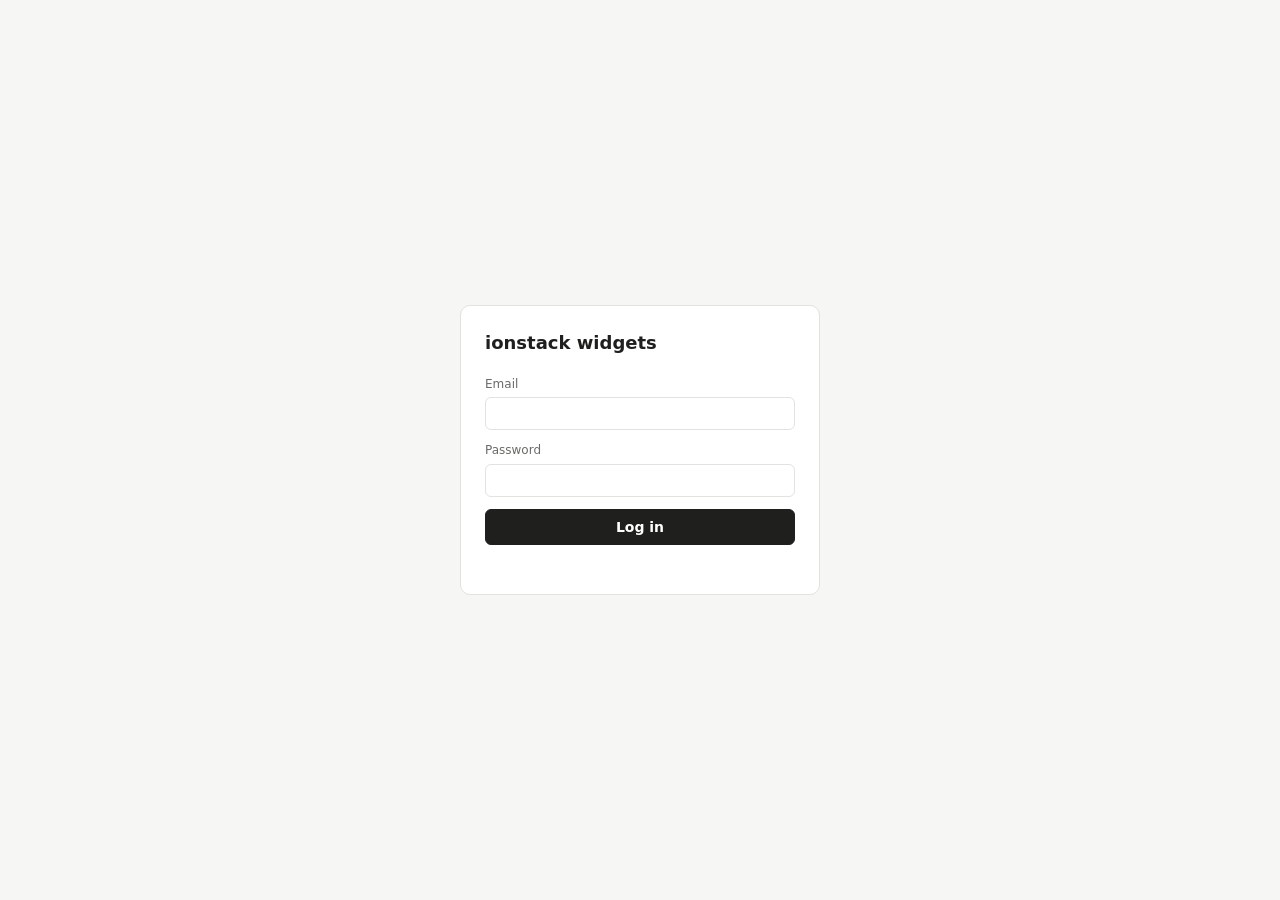
<file: public/editor/index.html>
<!DOCTYPE html>
<html lang="en">
<head>
<meta charset="utf-8">
<meta name="viewport" content="width=device-width, initial-scale=1">
<meta name="robots" content="noindex">
<title>Widget Editor</title>
<link rel="stylesheet" href="editor.css">
<script src="../platform.js"></script>
</head>
<body>

<section id="login" class="login" hidden>
  <form id="login-form" class="card">
    <h1>ionstack widgets</h1>
    <label>Email <input name="identity" type="email" autocomplete="username" required></label>
    <label>Password <input name="password" type="password" autocomplete="current-password" required></label>
    <button class="btn primary" type="submit">Log in</button>
    <p class="error" id="login-error" role="alert"></p>
  </form>
</section>

<div id="app" class="app" hidden>
  <header class="top">
    <strong>ionstack widgets</strong>
    <span class="spacer"></span>
    <button class="btn ghost" id="logout" type="button">Log out</button>
  </header>

  <aside class="list">
    <button class="btn primary block" id="new" type="button">+ New widget</button>
    <ul id="widgets"></ul>
  </aside>

  <main class="editor" id="editor">
    <p class="empty" id="empty">Pick a widget, or create a new one.</p>
    <div id="panel" hidden>
      <div class="actions">
        <button class="btn primary" id="save" type="button" disabled>Save</button>
        <span class="status" id="status" role="status"></span>
        <span class="spacer"></span>
        <button class="btn ghost" id="duplicate" type="button">Duplicate</button>
        <button class="btn ghost danger" id="delete" type="button">Delete</button>
      </div>
      <fieldset>
        <legend>Widget</legend>
        <div class="field"><label for="w-name">Name (only you see this)</label><input id="w-name" type="text" maxlength="120"></div>
        <div class="field"><label>ID and type</label><div class="readonly" id="w-meta"></div></div>
        <div class="field">
          <label for="embed">Embed code</label>
          <textarea id="embed" class="code" rows="4" readonly></textarea>
          <button class="btn small" id="copy" type="button">Copy embed code</button>
        </div>
      </fieldset>
      <div id="fields"></div>
    </div>
  </main>

  <section class="preview">
    <div class="preview-bar">
      <span>Preview</span>
      <span class="spacer"></span>
      <div class="seg" id="width-seg" role="group" aria-label="Preview width">
        <button type="button" data-w="100%" class="on">Desktop</button>
        <button type="button" data-w="375px">Mobile</button>
      </div>
      <div class="seg" id="bg-seg" role="group" aria-label="Preview background">
        <button type="button" data-bg="#ffffff" class="on">White</button>
        <button type="button" data-bg="#f3f2f2">Light</button>
        <button type="button" data-bg="#1d1d1f">Dark</button>
      </div>
    </div>
    <div class="stage" id="stage"><div class="frame" id="frame"><div id="preview"></div></div></div>
  </section>
</div>

<dialog id="new-dialog">
  <form id="new-form" method="dialog" class="card">
    <h2 id="new-title">New widget</h2>
    <label>Name <input name="name" type="text" maxlength="120" required placeholder="Client — Coming Soon"></label>
    <label>ID (used in the embed code; can't be changed later)
      <input name="slug" type="text" maxlength="64" required pattern="[a-z0-9-]+" placeholder="client-coming-soon">
    </label>
    <label>Type <select name="type" id="new-type"></select></label>
    <p class="error" id="new-error" role="alert"></p>
    <div class="row">
      <button class="btn ghost" value="cancel" formnovalidate type="submit">Cancel</button>
      <button class="btn primary" value="create" type="submit">Create</button>
    </div>
  </form>
</dialog>

<script src="editor.js"></script>
</body>
</html>
</file>
<file: public/editor/editor.css>
:root{
  --bg:#f6f6f4;--panel:#fff;--line:#e3e2de;--text:#1f1f1d;--mute:#6b6a66;
  --accent:#1f1f1d;--accent-text:#fff;--danger:#b3261e;--focus:#3b6fd8;--sel:#efeee9;
  color-scheme:light;
}
@media (prefers-color-scheme:dark){
  :root{--bg:#161615;--panel:#1f1f1e;--line:#33332f;--text:#ecebe7;--mute:#9a9893;--accent:#ecebe7;--accent-text:#161615;--danger:#f2867e;--focus:#7aa2f7;--sel:#2a2a27;color-scheme:dark}
}
*{box-sizing:border-box}
html,body{margin:0;height:100%}
body{background:var(--bg);color:var(--text);font:14px/1.45 system-ui,-apple-system,"Segoe UI",Roboto,sans-serif}
[hidden]{display:none!important}
h1,h2{margin:0 0 8px;font-size:18px}
label{display:flex;flex-direction:column;gap:4px;font-size:12px;color:var(--mute)}
input,select,textarea{font:inherit;color:var(--text);background:var(--panel);border:1px solid var(--line);border-radius:6px;padding:7px 9px;width:100%}
textarea{resize:vertical}
input:focus,select:focus,textarea:focus,button:focus-visible{outline:2px solid var(--focus);outline-offset:1px}
input.invalid{border-color:var(--danger)}
.btn{font:inherit;font-weight:600;border:1px solid var(--line);background:var(--panel);color:var(--text);border-radius:6px;padding:7px 12px;cursor:pointer}
.btn.primary{background:var(--accent);border-color:var(--accent);color:var(--accent-text)}
.btn.ghost{background:transparent}
.btn.danger{color:var(--danger)}
.btn.small{padding:4px 10px;font-size:12px;align-self:flex-start}
.btn.block{width:100%}
.btn:disabled{opacity:.45;cursor:default}
.spacer{flex:1}
.error{color:var(--danger);margin:0;min-height:1em;font-size:13px}
.card{display:flex;flex-direction:column;gap:12px;background:var(--panel);border:1px solid var(--line);border-radius:10px;padding:24px;width:min(360px,100%)}

.login{min-height:100%;display:flex;align-items:center;justify-content:center;padding:16px}

.app{height:100%;display:grid;grid-template-columns:220px 360px 1fr;grid-template-rows:52px 1fr;grid-template-areas:"top top top" "list editor preview"}
.top{grid-area:top;display:flex;align-items:center;gap:12px;padding:0 16px;border-bottom:1px solid var(--line);background:var(--panel)}
.list{grid-area:list;border-right:1px solid var(--line);padding:12px;overflow:auto}
.list ul{list-style:none;margin:12px 0 0;padding:0;display:flex;flex-direction:column;gap:2px}
.list li button{all:unset;box-sizing:border-box;display:block;width:100%;padding:8px 10px;border-radius:6px;cursor:pointer}
.list li button:hover{background:var(--sel)}
.list li button[aria-current="true"]{background:var(--sel);font-weight:600}
.list li small{display:block;color:var(--mute);font-weight:400}
.editor{grid-area:editor;border-right:1px solid var(--line);overflow:auto;background:var(--panel)}
.editor .empty{padding:24px;color:var(--mute)}
.actions{position:sticky;top:0;z-index:1;display:flex;align-items:center;gap:8px;padding:12px 16px;background:var(--panel);border-bottom:1px solid var(--line)}
.status{font-size:12px;color:var(--mute)}
fieldset{border:0;border-bottom:1px solid var(--line);margin:0;padding:12px 16px 16px;display:flex;flex-direction:column;gap:12px}
legend{float:left;width:100%;padding:0;margin-bottom:4px;font-size:11px;font-weight:700;letter-spacing:.08em;text-transform:uppercase;color:var(--mute)}
.field{display:flex;flex-direction:column;gap:4px}
.field>label{flex-direction:row}
.field.inline{flex-direction:row;align-items:center;justify-content:space-between}
.field.inline input{width:auto}
.color{display:flex;gap:8px}
.color input[type=color]{width:42px;padding:2px;height:34px;flex:none}
.readonly{font-family:ui-monospace,SFMono-Regular,Menlo,monospace;font-size:12px;color:var(--mute)}
.code{font-family:ui-monospace,SFMono-Regular,Menlo,monospace;font-size:12px}
.hint{font-size:11px;color:var(--mute)}

.preview{grid-area:preview;display:flex;flex-direction:column;min-width:0}
.preview-bar{display:flex;align-items:center;gap:12px;padding:10px 16px;border-bottom:1px solid var(--line);font-weight:600;flex-wrap:wrap}
.seg{display:inline-flex;border:1px solid var(--line);border-radius:6px;overflow:hidden}
.seg button{font:inherit;font-size:12px;border:0;background:transparent;color:var(--text);padding:5px 10px;cursor:pointer}
.seg button.on{background:var(--sel);font-weight:600}
.stage{flex:1;overflow:auto;padding:24px}
.frame{margin:0 auto;width:100%;background:#fff;border:1px solid var(--line);border-radius:8px;padding:16px 0;transition:width .2s}

dialog{border:0;padding:0;background:transparent}
dialog::backdrop{background:rgba(0,0,0,.4)}
.row{display:flex;justify-content:flex-end;gap:8px}

@media (max-width:900px){
  .app{height:auto;grid-template-columns:1fr;grid-template-rows:auto;grid-template-areas:"top" "list" "preview" "editor"}
  .list,.editor{border-right:0;border-bottom:1px solid var(--line)}
  .stage{padding:12px}
}
</file>
